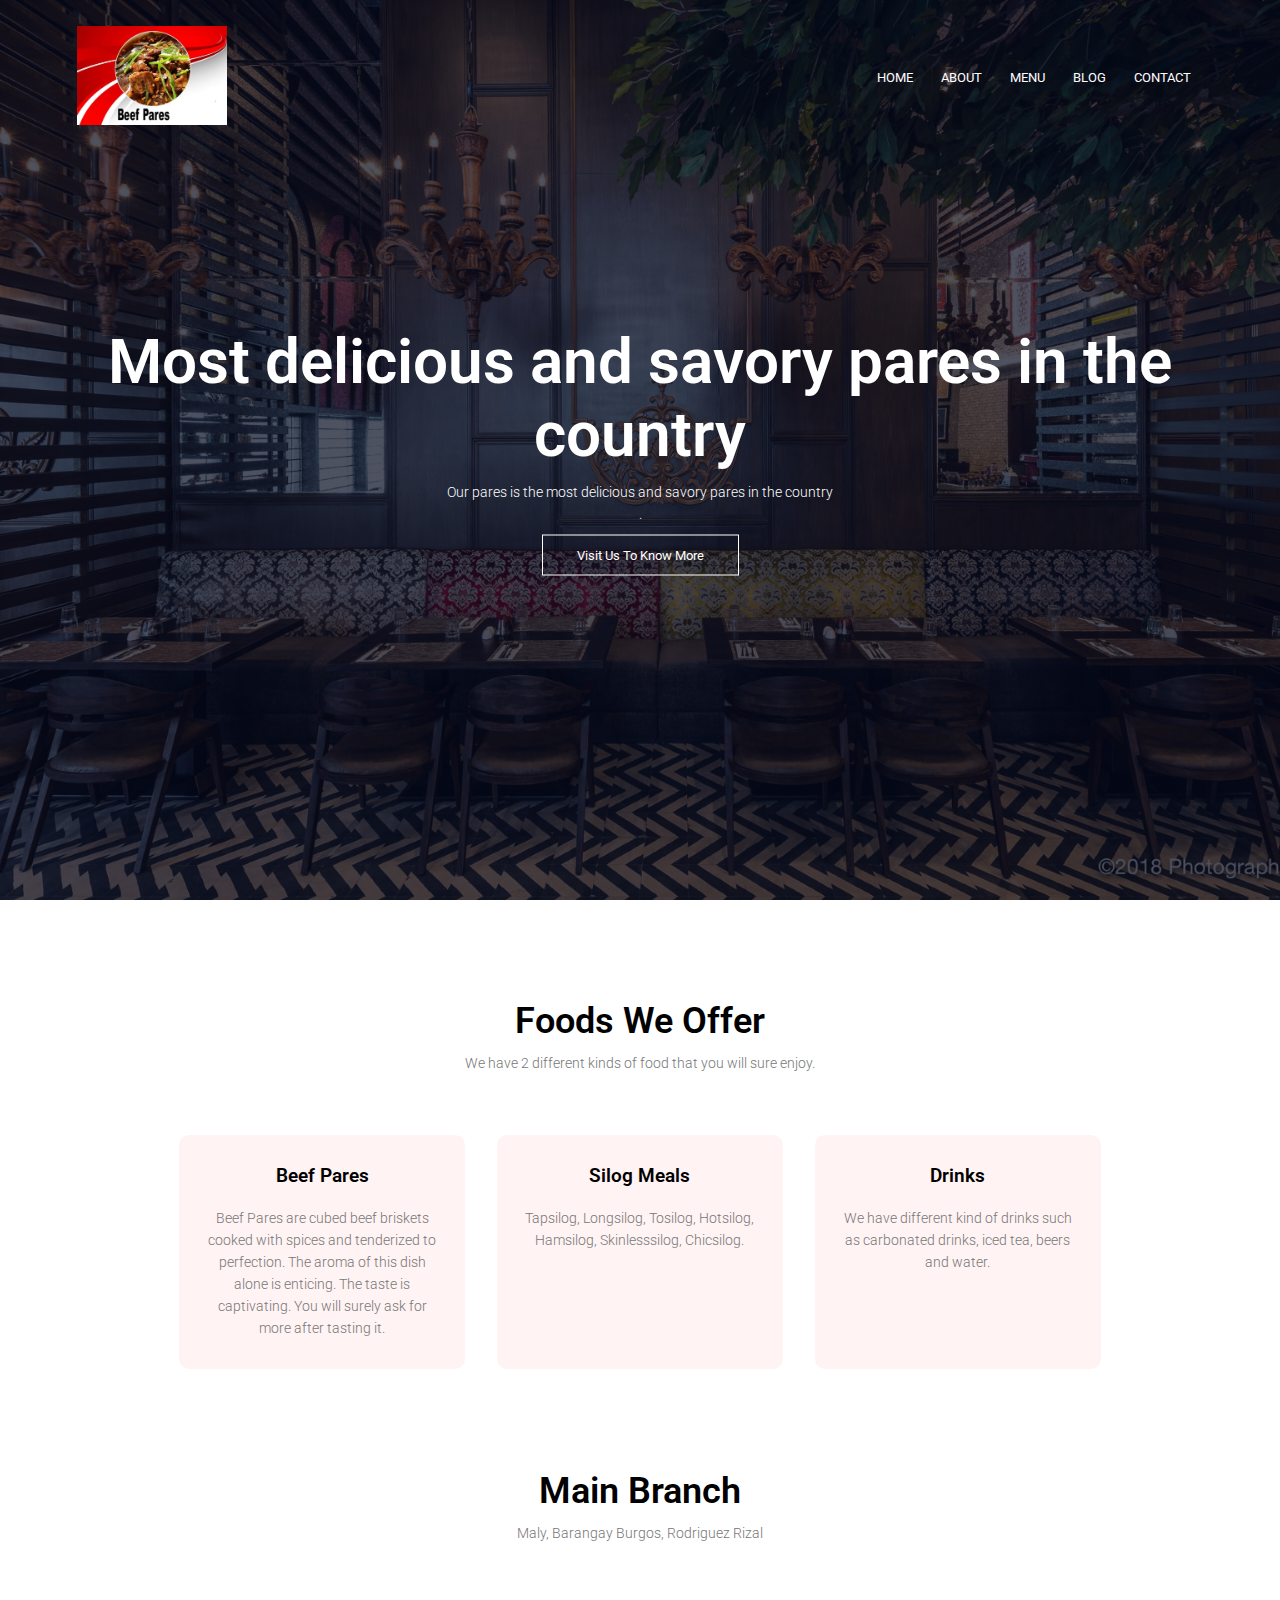
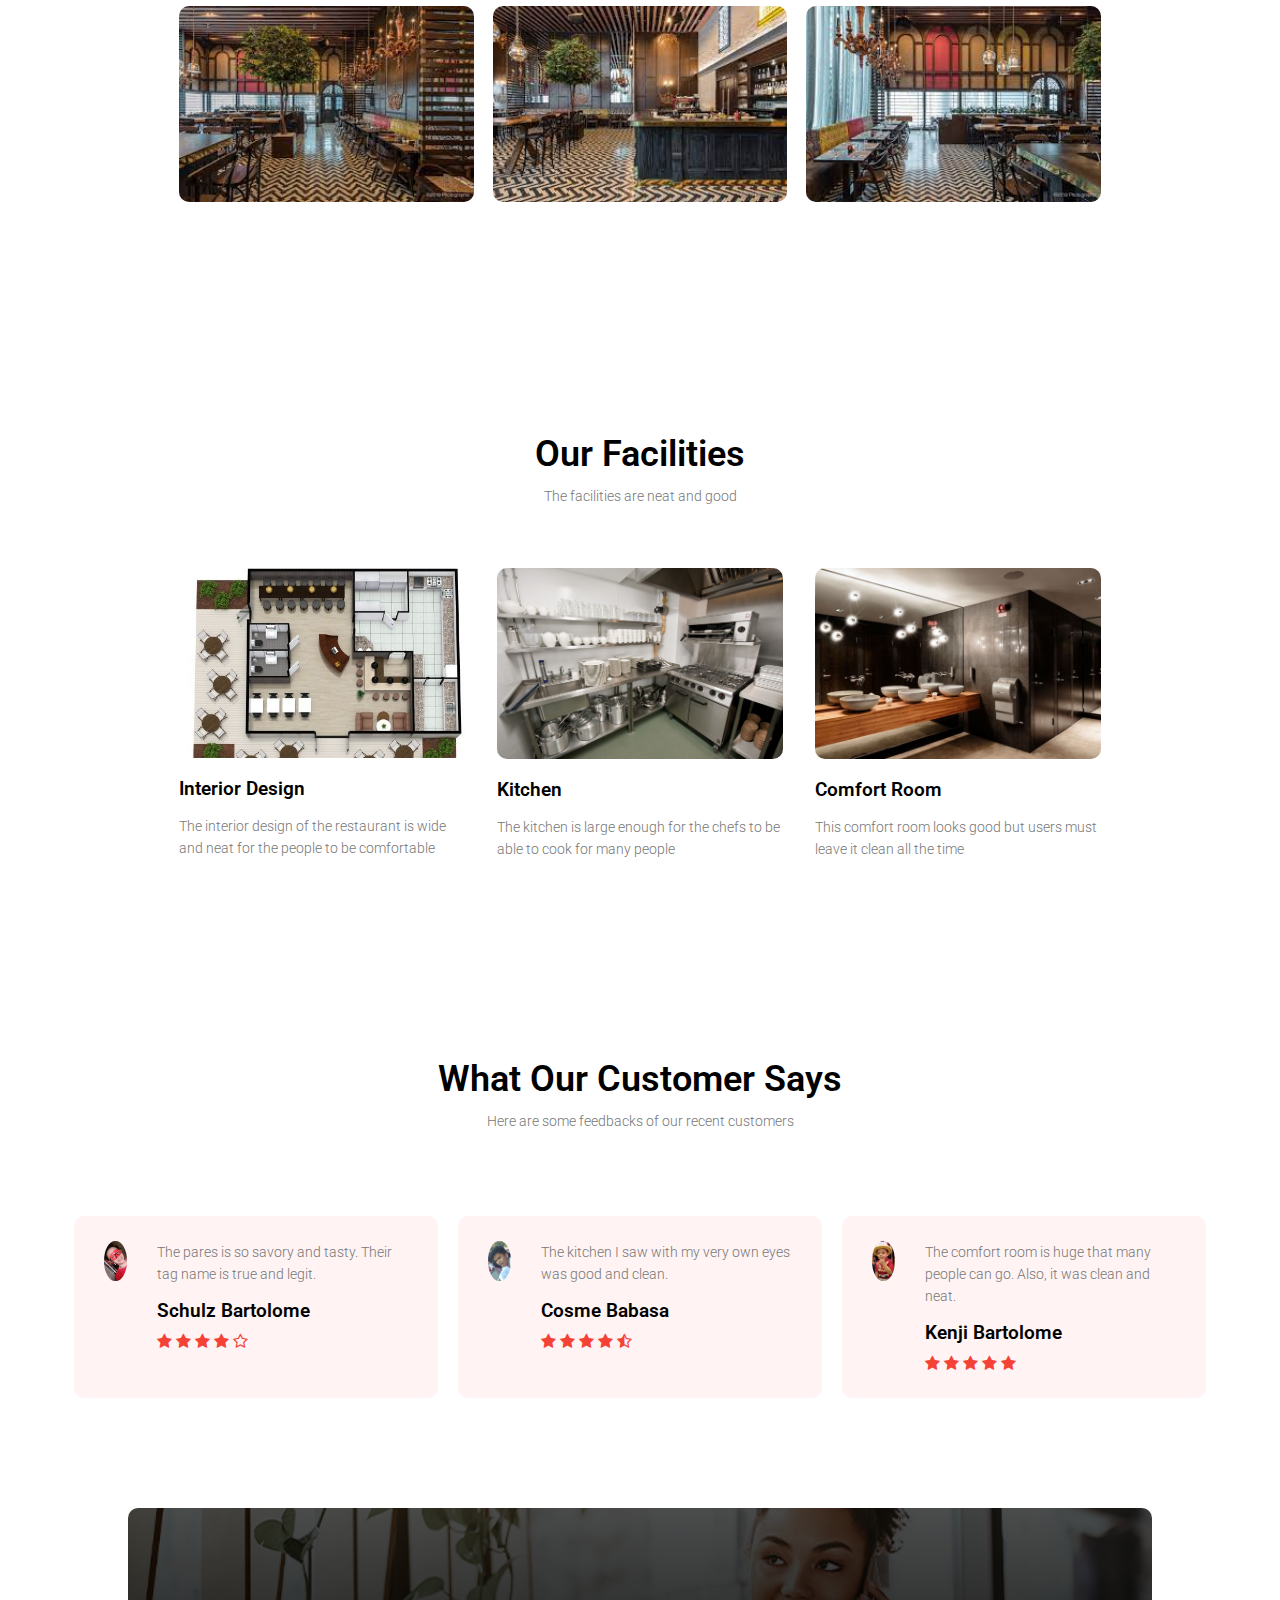
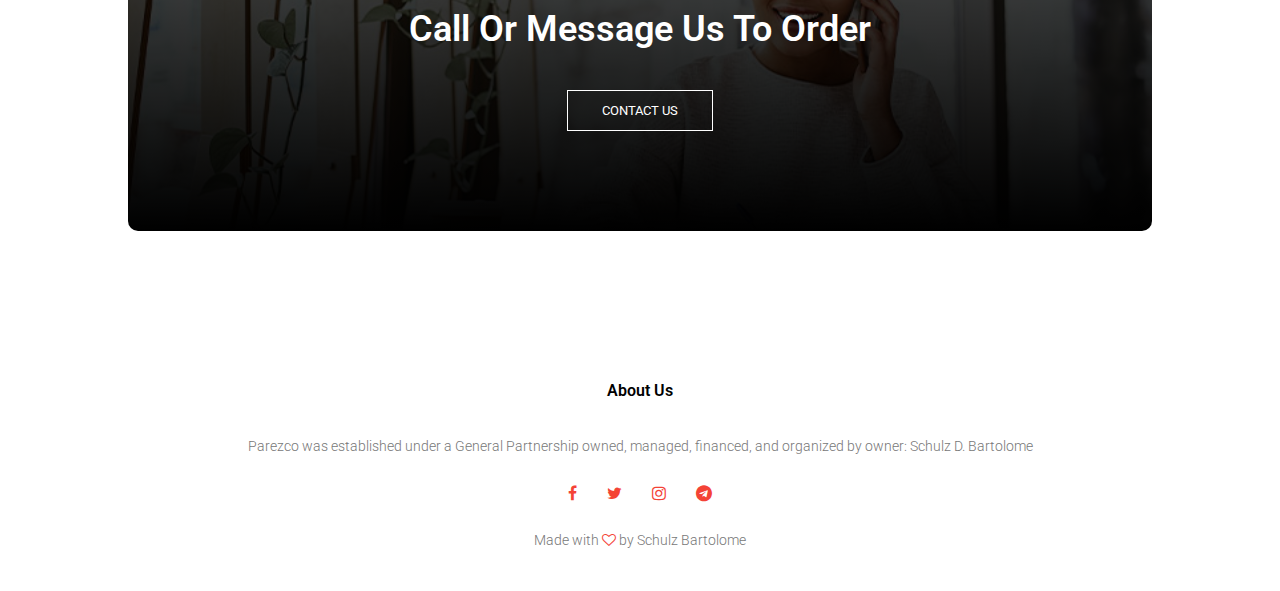
<file: index.html>
<!DOCTYPE html>
<html>
<head>
    <meta name="viewport" content="with=device-width, initial scale=1.0">
    <title>SCHULZ</title>
    <link rel="stylesheet" href="style.css">
    <link rel="preconnect" href="https://fonts.googleapis.com">
<link rel="preconnect" href="https://fonts.gstatic.com" crossorigin>
<link href="https://fonts.googleapis.com/css2?family=Roboto:wght@500&display=swap" rel="stylesheet">
<link rel="stylesheet" href="https://stackpath.bootstrapcdn.com/font-awesome/4.7.0/css/font-awesome.min.css">
</head>   
<body>
<section class="header">
    <nav>
        <a href="index.html"><img src="pares.jpg"></a>
        <div class="nav-links" id="navLinks">
            <i class="fa fa-times" onclick="hideMenu()"></i>
            <ul>
                <li><a href="index.html">HOME</a></li>
                <li><a href="about.html">ABOUT</a></li>
                <li><a href="menu.html">MENU</a></li>
                <li><a href="blog.html">BLOG</a></li>
                <li><a href="contact.html">CONTACT</a></li>
            </ul>
        </div>
        <i class="fa fa-bars" onclick="showMenu()"></i>
    </nav>

<div class="text-box">
    <h1>Most delicious and savory pares in the country</h1>
    <p>Our pares is the most delicious and savory pares in the country<br>.</p>
    <a href="" class="hero-btn">Visit Us To Know More</a>

</div>

</section>

<!-----MENU------>

<section class="menu">
    <h1>Foods We Offer</h1> 
    <p>We have 2 different kinds of food that you will sure enjoy.</p>

    <div class="row">
        <div class="menu-col">
            <h3>Beef Pares</h3>
            <p>Beef Pares are cubed beef briskets cooked with spices and tenderized to perfection. The aroma of this dish alone is enticing. The taste is captivating. You will surely ask for more after tasting it.</p>
        </div>
          <div class="menu-col">
            <h3>Silog Meals</h3>
            <p>Tapsilog, Longsilog, Tosilog, Hotsilog, Hamsilog, Skinlesssilog, Chicsilog.</p>
        </div>
          <div class="menu-col">
            <h3>Drinks</h3>
            <p>We have different kind of drinks such as carbonated drinks, iced tea, beers and water.</p>
        </div>
    </div>
</section>

<!-----branch------>

<section class="branch">
    <h1>Main Branch</h1>
    <p>Maly, Barangay Burgos, Rodriguez Rizal</p>

    <div class="row">
        <div class="branch-col">
            <img src="left.jpg">
            <div class="layer">
                <h3>Left View</h3>
            </div>
        </div>
        <div class="branch-col">
            <img src="krung.jpg">
            <div class="layer">
                <h3>Mid View</h3>
            </div>
        </div>
        <div class="branch-col">
            <img src="right.jpg">
            <div class="layer">
                <h3>Right View</h3>
            </div>
    </div>
    
</section>

<!-----facilities------>

<section class="facilities">
    <h1>Our Facilities</h1>
    <p>The facilities are neat and good</p>

    <div class="row">
        <div class="facilities-col">
            <img src="plannnn.jpg">
            <h3>Interior Design</h3>
            <p>The interior design of the restaurant is wide and neat for the people to be comfortable</p>
        </div>
         <div class="facilities-col">
            <img src="kitchen.jpg">
            <h3>Kitchen</h3>
            <p>The kitchen is large enough for the chefs to be able to cook for many people</p>
        </div>
         <div class="facilities-col">
            <img src="banyo.jpg">
            <h3>Comfort Room</h3>
            <p>This comfort room looks good but users must leave it clean all the time</p>
        </div>   
    </div>
    

</section>

<!-------testimonials------->

<section class="testimonials">
    <h1>What Our Customer Says</h1>
    <p>Here are some feedbacks of our recent customers</p>

    <div class="row">
        <div class="testimonial-col">
            <img src="sul.jpg">
            <div>
                <p>The pares is so savory and tasty. Their tag name is true and legit.</p>
                <h3>Schulz Bartolome</h3>
                <i class="fa fa-star"></i>
                <i class="fa fa-star"></i>
                <i class="fa fa-star"></i>
                <i class="fa fa-star"></i>
                <i class="fa fa-star-o"></i>
            </div> 
        </div>
         <div class="testimonial-col">
            <img src="cosme.jpg">
            <div>
                <p>The kitchen I saw with my very own eyes was good and clean.</p>
                <h3>Cosme Babasa</h3>
                 <i class="fa fa-star"></i>
                <i class="fa fa-star"></i>
                <i class="fa fa-star"></i>
                <i class="fa fa-star"></i>
                <i class="fa fa-star-half-o"></i>
            </div> 
        </div> <div class="testimonial-col">
            <img src="ken.jpg">
            <div>
                <p>The comfort room is huge that many people can go. Also, it was clean and neat.</p>
                <h3>Kenji Bartolome</h3>
                 <i class="fa fa-star"></i>
                <i class="fa fa-star"></i>
                <i class="fa fa-star"></i>
                <i class="fa fa-star"></i>
                <i class="fa fa-star"></i>
            </div> 
        </div>
    </div>

</section>

<!----Call To Action----->

<section class="cta">
    <h1>Call Or Message Us To Order</h1>
    <a href="" class="hero-btn">CONTACT US</a>
    
</section>

<!----Footer----->

<section class="footer">
    <h4>About Us</h4>
    <p>Parezco was established under a General Partnership owned, managed, financed, and organized by owner: Schulz D. Bartolome</p>
    <div class="icons">
        <i class="fa fa-facebook"></i>
        <i class="fa fa-twitter"></i>
        <i class="fa fa-instagram"></i>
        <i class="fa fa-telegram"></i>
    </div>
    <p>Made with <i class="fa fa-heart-o"></i> by Schulz Bartolome</p>
</section>


<!------JAVASCRIPT FOR TOGGLE MENU----->
<script>
    
    var navLinks = document.getElementById("navLinks");

    function showMenu(){
        navLinks.style.right = "0"; 
    }
    function hideMenu(){
        navLinks.style.right = "-200px"; 
    }

</script>

</body>
</html>

    
<system.webServer>
  <modules>
      <remove name="WebDAVModule"/>
    </modules>
      
   <handlers>
      <remove name="WebDAV"/>
      </handlers>
    
    
</system.webServer>
</file>
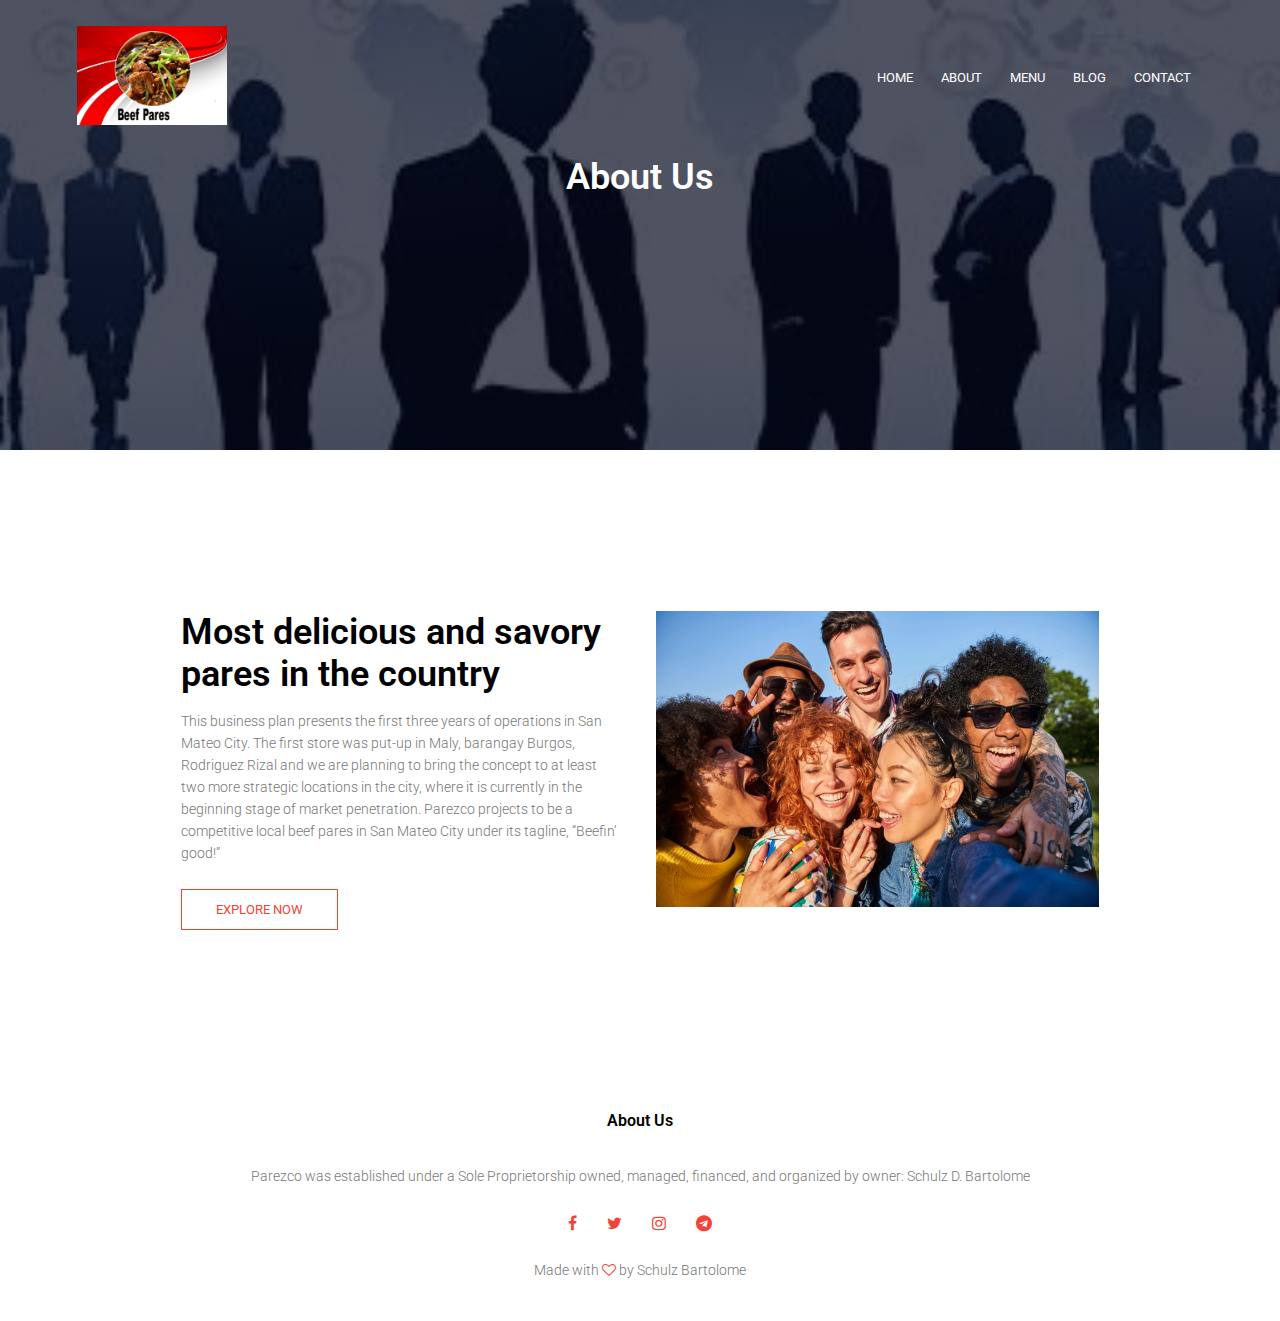
<file: about.html>
<!DOCTYPE html>
<html>
<head>
    <meta name="viewport" content="with=device-width, initial scale=1.0">
    <title>SCHULZ</title>
    <link rel="stylesheet" href="style.css">
    <link rel="preconnect" href="https://fonts.googleapis.com">
<link rel="preconnect" href="https://fonts.gstatic.com" crossorigin>
<link href="https://fonts.googleapis.com/css2?family=Roboto:wght@500&display=swap" rel="stylesheet">
<link rel="stylesheet" href="https://stackpath.bootstrapcdn.com/font-awesome/4.7.0/css/font-awesome.min.css">
</head>   
<body>
<section class="sub-header">
    <nav>
        <a href="index.html"><img src="pares.jpg"></a>
        <div class="nav-links" id="navLinks">
            <i class="fa fa-times" onclick="hideMenu()"></i>
            <ul>
                <li><a href="index.html">HOME</a></li>
                <li><a href="about.html">ABOUT</a></li>
                <li><a href="menu.html">MENU</a></li>
                <li><a href="blog.html">BLOG</a></li>
                <li><a href="contact.html">CONTACT</a></li>
            </ul>
        </div>
        <i class="fa fa-bars" onclick="showMenu()"></i>
    </nav>
    <h1>About Us</h1>
</section>

<!----about us content----->

<section class="about-us">

    <div class="row">
        <div class="about-col">
            <h1>Most delicious and savory pares in the country</h1>
            <p>This business plan presents the first three years of operations in San Mateo City. The first store was put-up in Maly, barangay Burgos, Rodriguez Rizal and we are planning to bring the concept to at least two more strategic locations in the city, where it is currently in the beginning stage of market penetration. Parezco projects to be a competitive local beef pares in San Mateo City under its tagline, “Beefin’ good!”</p>
            <a href="" class="hero-btn red-btn">EXPLORE NOW</a>
        </div>
        <div class="about-col">
            <img src="group.jpg">
        </div>

    </div>



    
</section>



<!----Footer----->

<section class="footer">
    <h4>About Us</h4>
    <p>Parezco was established under a Sole Proprietorship owned, managed, financed, and organized by owner: Schulz D. Bartolome</p>
    <div class="icons">
        <i class="fa fa-facebook"></i>
        <i class="fa fa-twitter"></i>
        <i class="fa fa-instagram"></i>
        <i class="fa fa-telegram"></i>
    </div>
    <p>Made with <i class="fa fa-heart-o"></i> by Schulz Bartolome</p>
</section>


<!------JAVASCRIPT FOR TOGGLE MENU----->
<script>
    
    var navLinks = document.getElementById("navLinks");

    function showMenu(){
        navLinks.style.right = "0"; 
    }
    function hideMenu(){
        navLinks.style.right = "-200px"; 
    }

</script>

</body>
</html>
</file>
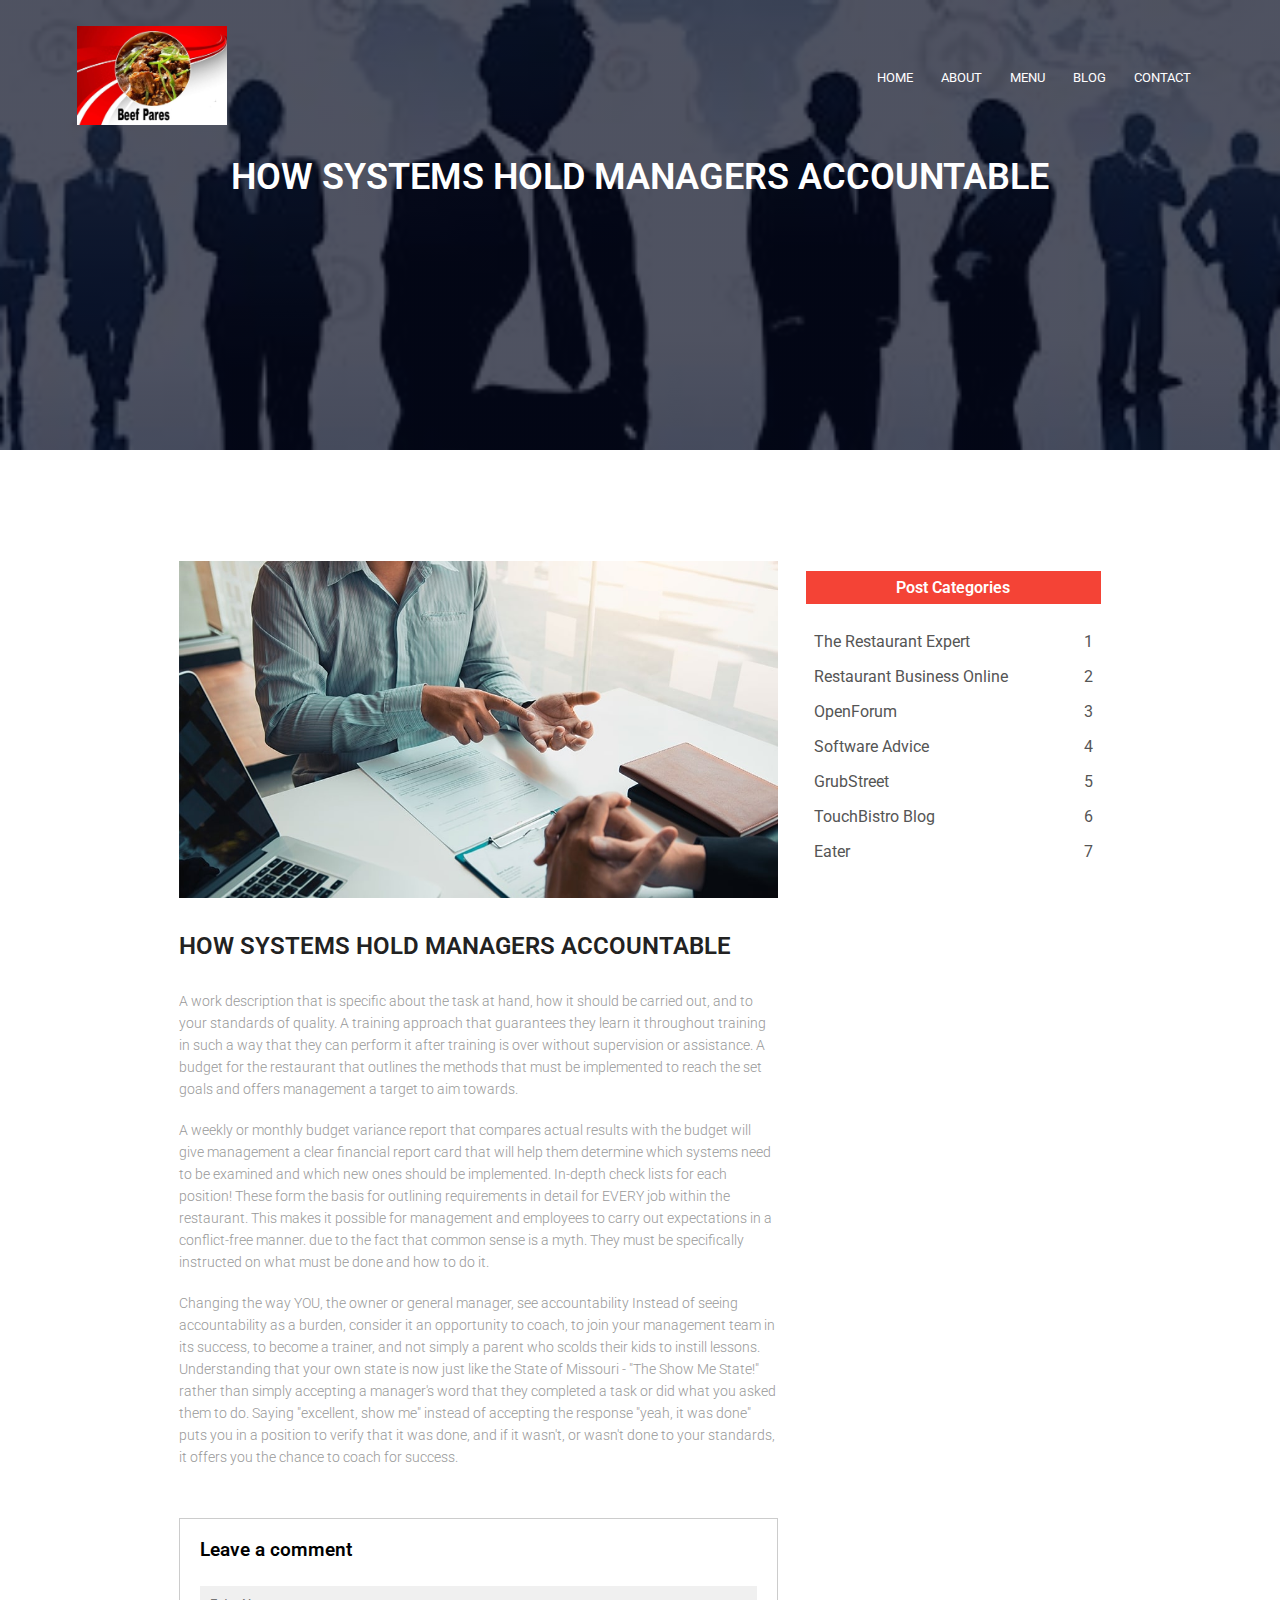
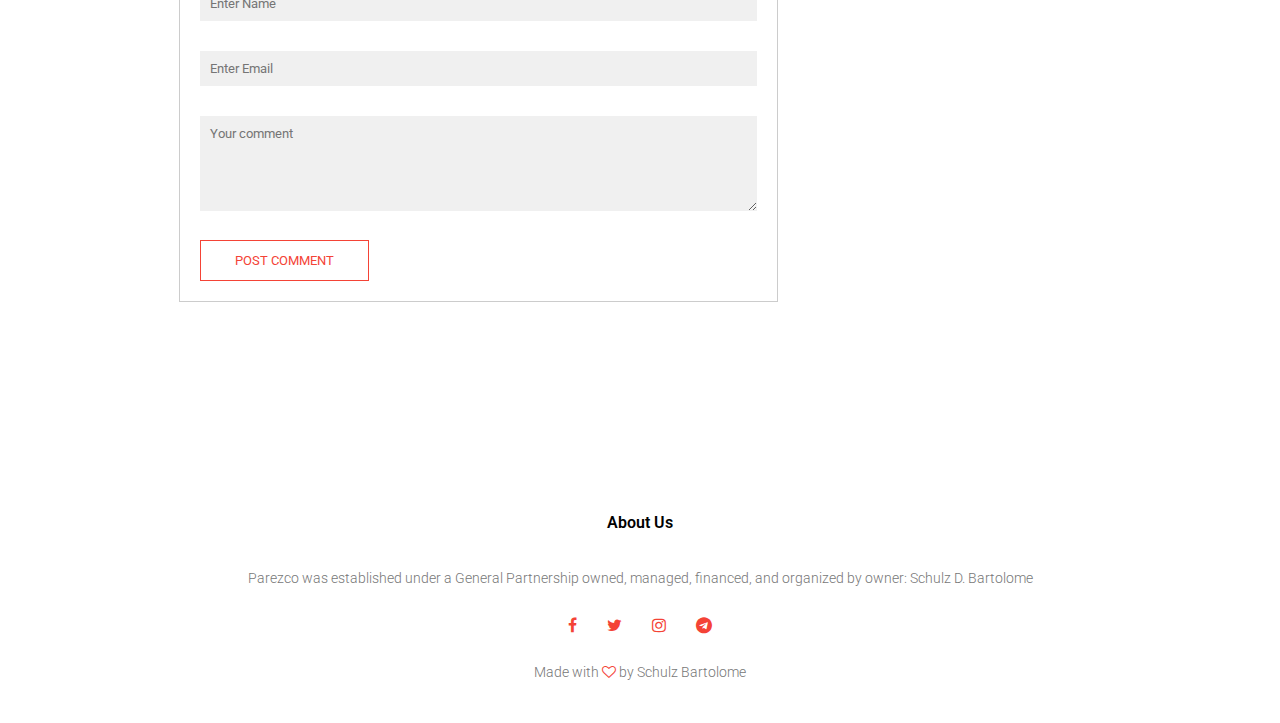
<file: blog.html>
<!DOCTYPE html>
<html>
<head>
    <meta name="viewport" content="with=device-width, initial scale=1.0">
    <title>SCHULZ</title>
    <link rel="stylesheet" href="style.css">
    <link rel="preconnect" href="https://fonts.googleapis.com">
<link rel="preconnect" href="https://fonts.gstatic.com" crossorigin>
<link href="https://fonts.googleapis.com/css2?family=Roboto:wght@500&display=swap" rel="stylesheet">
<link rel="stylesheet" href="https://stackpath.bootstrapcdn.com/font-awesome/4.7.0/css/font-awesome.min.css">
</head>   
<body>
<section class="sub-header">
    <nav>
        <a href="index.html"><img src="pares.jpg"></a>
        <div class="nav-links" id="navLinks">
            <i class="fa fa-times" onclick="hideMenu()"></i>
            <ul>
                <li><a href="index.html">HOME</a></li>
                <li><a href="about.html">ABOUT</a></li>
                <li><a href="menu.html">MENU</a></li>
                <li><a href="blog.html">BLOG</a></li>
                <li><a href="contact.html">CONTACT</a></li>
            </ul>
        </div>
        <i class="fa fa-bars" onclick="showMenu()"></i>
    </nav>
    <h1>HOW SYSTEMS HOLD MANAGERS ACCOUNTABLE</h1>
</section>

<!---blog page content---->

<section class="blog-content">

    <div class="row">
        <div class="blog-left">
            <img src="pic.jpg">
            <h2>HOW SYSTEMS HOLD MANAGERS ACCOUNTABLE</h2>
            <p>A work description that is specific about the task at hand, how it should be carried out, and to your standards of quality. A training approach that guarantees they learn it throughout training in such a way that they can perform it after training is over without supervision or assistance. A budget for the restaurant that outlines the methods that must be implemented to reach the set goals and offers management a target to aim towards.</p>
            <br>
            <p>A weekly or monthly budget variance report that compares actual results with the budget will give management a clear financial report card that will help them determine which systems need to be examined and which new ones should be implemented. In-depth check lists for each position! These form the basis for outlining requirements in detail for EVERY job within the restaurant. This makes it possible for management and employees to carry out expectations in a conflict-free manner. due to the fact that common sense is a myth. They must be specifically instructed on what must be done and how to do it. </p>
            <br>
            <p>Changing the way YOU, the owner or general manager, see accountability Instead of seeing accountability as a burden, consider it an opportunity to coach, to join your management team in its success, to become a trainer, and not simply a parent who scolds their kids to instill lessons. Understanding that your own state is now just like the State of Missouri - "The Show Me State!" rather than simply accepting a manager's word that they completed a task or did what you asked them to do. Saying "excellent, show me" instead of accepting the response "yeah, it was done" puts you in a position to verify that it was done, and if it wasn't, or wasn't done to your standards, it offers you the chance to coach for success.</p>


            <div class="comment-box">

                <h3>Leave a comment</h3>
                <form class="comment-form">
                    <input type="text" placeholder="Enter Name">
                    <input type="email" placeholder="Enter Email">
                    <textarea rows="5" placeholder="Your comment"></textarea>
                    <button type="submit" class="hero-btn red-btn">POST COMMENT</button>
                </form>
            </div>













        </div>
        <div class="blog-right">
            <h3>Post Categories</h3>
            <div>
                <span>The Restaurant Expert</span>
                <span>1</span>
            </div>
            <div>
                <span>Restaurant Business Online</span>
                <span>2</span>
            </div>
            <div>
                <span>OpenForum</span>
                <span>3</span>
            </div>
            <div>
                <span>Software Advice</span>
                <span>4</span>
            </div>
            <div>
                <span>GrubStreet</span>
                <span>5</span>
            </div>
            <div>
                <span> TouchBistro Blog</span>
                <span>6</span>
            </div>
            <div>
                <span>Eater</span>
                <span>7</span>
            </div>

        </div>
    </div>
    
</section>




<!----Footer----->

<section class="footer">
    <h4>About Us</h4>
    <p>Parezco was established under a General Partnership owned, managed, financed, and organized by owner: Schulz D. Bartolome</p>
    <div class="icons">
        <i class="fa fa-facebook"></i>
        <i class="fa fa-twitter"></i>
        <i class="fa fa-instagram"></i>
        <i class="fa fa-telegram"></i>
    </div>
    <p>Made with <i class="fa fa-heart-o"></i> by Schulz Bartolome</p>
</section>


<!------JAVASCRIPT FOR TOGGLE MENU----->
<script>
    
    var navLinks = document.getElementById("navLinks");

    function showMenu(){
        navLinks.style.right = "0"; 
    }
    function hideMenu(){
        navLinks.style.right = "-200px"; 
    }

</script>

</body>
</html>
</file>
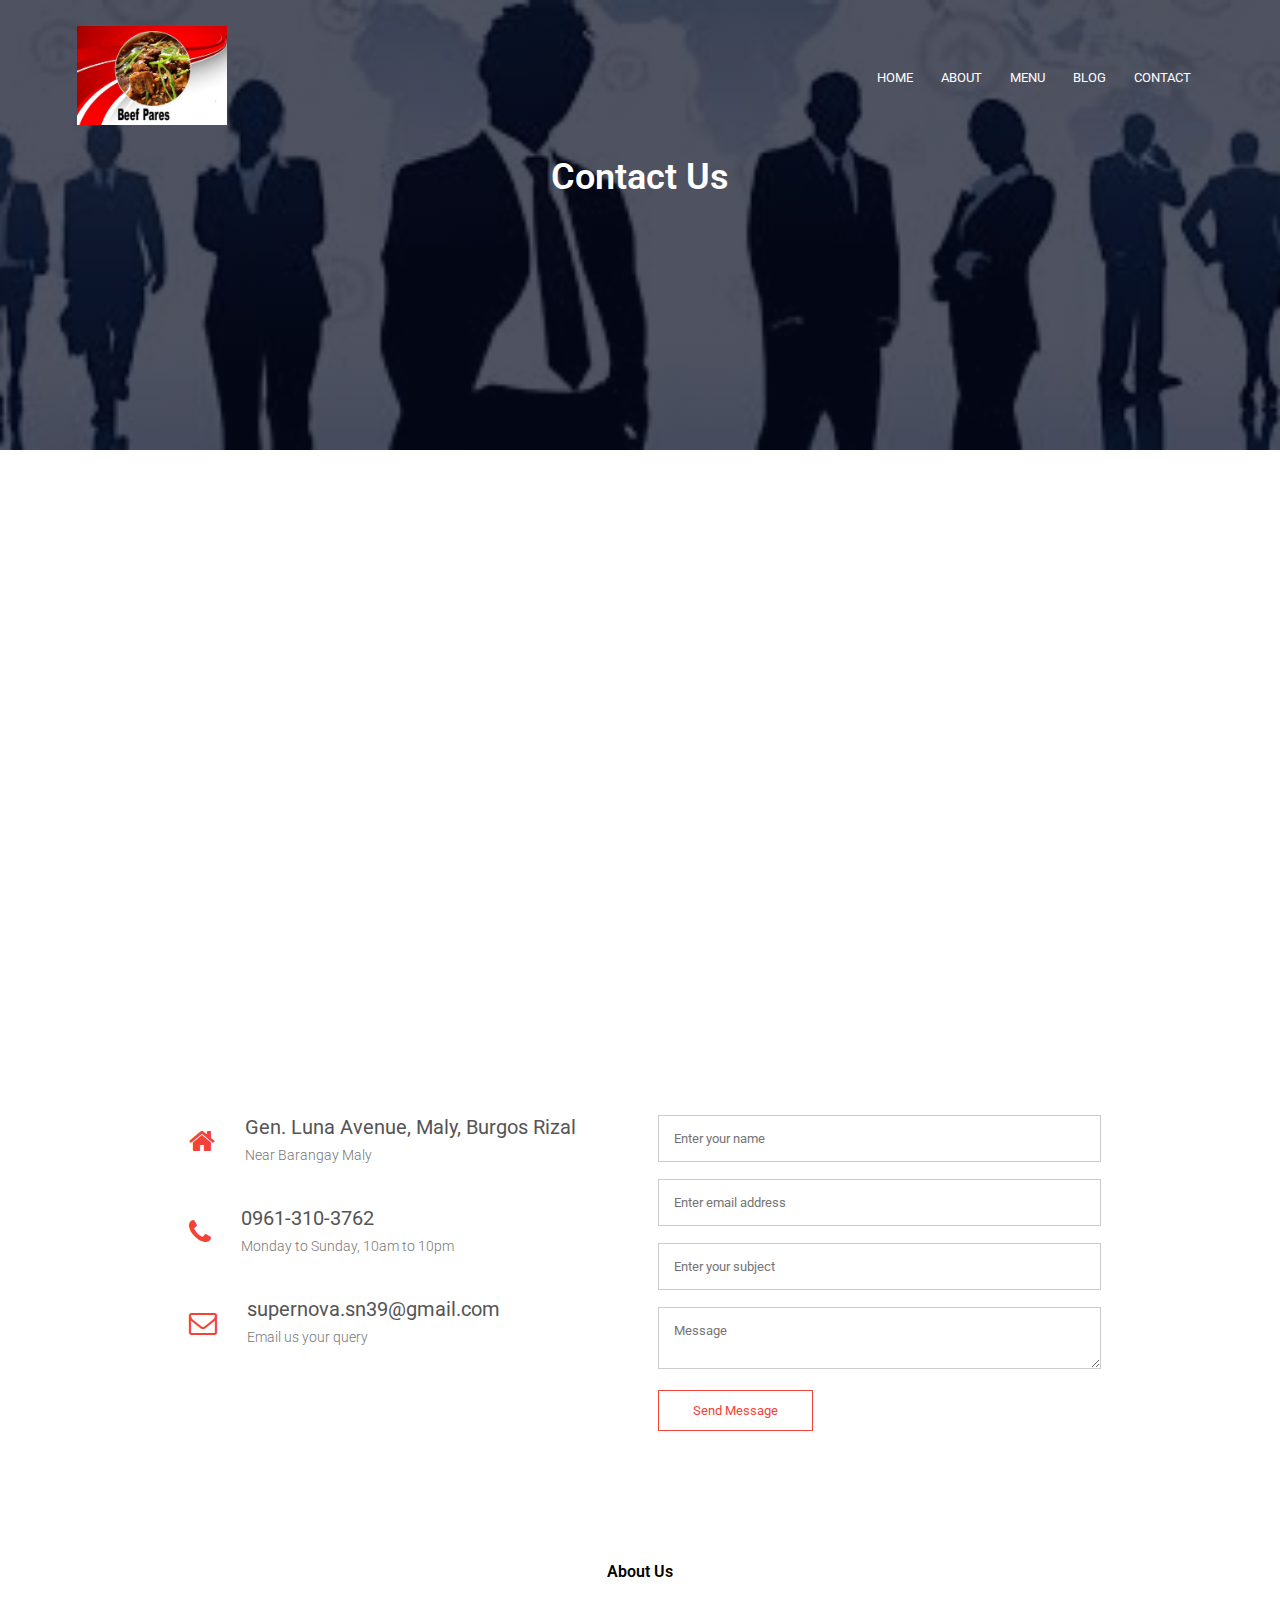
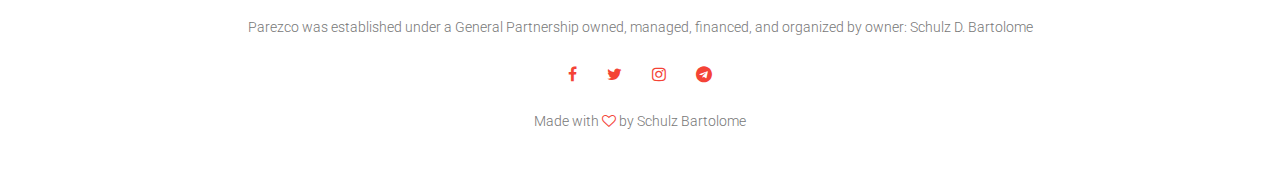
<file: contact.html>
<!DOCTYPE html>
<html>
<head>
    <meta name="viewport" content="with=device-width, initial scale=1.0">
    <title>SCHULZ</title>
    <link rel="stylesheet" href="style.css">
    <link rel="preconnect" href="https://fonts.googleapis.com">
<link rel="preconnect" href="https://fonts.gstatic.com" crossorigin>
<link href="https://fonts.googleapis.com/css2?family=Roboto:wght@500&display=swap" rel="stylesheet">
<link rel="stylesheet" href="https://stackpath.bootstrapcdn.com/font-awesome/4.7.0/css/font-awesome.min.css">
</head>   
<body>
<section class="sub-header">
    <nav>
        <a href="index.html"><img src="pares.jpg"></a>
        <div class="nav-links" id="navLinks">
            <i class="fa fa-times" onclick="hideMenu()"></i>
            <ul>
                <li><a href="index.html">HOME</a></li>
                <li><a href="about.html">ABOUT</a></li>
                <li><a href="menu.html">MENU</a></li>
                <li><a href="blog.html">BLOG</a></li>
                <li><a href="contact.html">CONTACT</a></li>
            </ul>
        </div>
        <i class="fa fa-bars" onclick="showMenu()"></i>
    </nav>
    <h1>Contact Us</h1>
</section>

<!-----contact us------>

<section class="location">
    <iframe src="https://www.google.com/maps/embed?pb=!1m18!1m12!1m3!1d482.3796120128845!2d121.13332312853119!3d14.710505598169082!2m3!1f0!2f0!3f0!3m2!1i1024!2i768!4f13.1!3m3!1m2!1s0x3397ba3aa7fa39b1%3A0xc38d508ed070b60c!2sGen.%20Luna%20Ave%2C%20Rodriguez%2C%20Rizal!5e0!3m2!1sen!2sph!4v1664673913434!5m2!1sen!2sph" width="600" height="450" style="border:0;" allowfullscreen="" loading="lazy" referrerpolicy="no-referrer-when-downgrade"></iframe>
</section>

<section class="contact-us">

    <div class="row">
        <div class="contact-col">
            <div>
                <i class="fa fa-home"></i>
                <span>
                    <h5>Gen. Luna Avenue, Maly, Burgos Rizal</h5>
                    <p>Near Barangay Maly</p>
                </span>
            </div>
            <div>
                <i class="fa fa-phone"></i>
                <span>
                    <h5>0961-310-3762</h5>
                    <p>Monday to Sunday, 10am to 10pm</p>
                </span>
            </div>
            <div>
                <i class="fa fa-envelope-o"></i>
                <span>
                    <h5>supernova.sn39@gmail.com</h5>
                    <p>Email us your query</p>
                </span>
            </div>
        </div>
        <div class="contact-col">
            
            <form action="contactform.php" method="post">
                <input type="text" name="name" placeholder="Enter your name" required>
                <input type="email" name="email" placeholder="Enter email address" required>
                <input type="text" name="subject" placeholder="Enter your subject" required>
                <textarea name="message" placeholder="Message" required></textarea>
                <button type="submit" name="submit" class="hero-btn red-btn">Send Message</button>
            </form>
        </div> 
    </div>
    
</section>



<!----Footer----->

<section class="footer">
    <h4>About Us</h4>
    <p>Parezco was established under a General Partnership owned, managed, financed, and organized by owner: Schulz D. Bartolome</p>
    <div class="icons">
        <i class="fa fa-facebook"></i>
        <i class="fa fa-twitter"></i>
        <i class="fa fa-instagram"></i>
        <i class="fa fa-telegram"></i>
    </div>
    <p>Made with <i class="fa fa-heart-o"></i> by Schulz Bartolome</p>
</section>


<!------JAVASCRIPT FOR TOGGLE MENU----->
<script>
    
    var navLinks = document.getElementById("navLinks");

    function showMenu(){
        navLinks.style.right = "0"; 
    }
    function hideMenu(){
        navLinks.style.right = "-200px"; 
    }

</script>

</body>
</html>
</file>
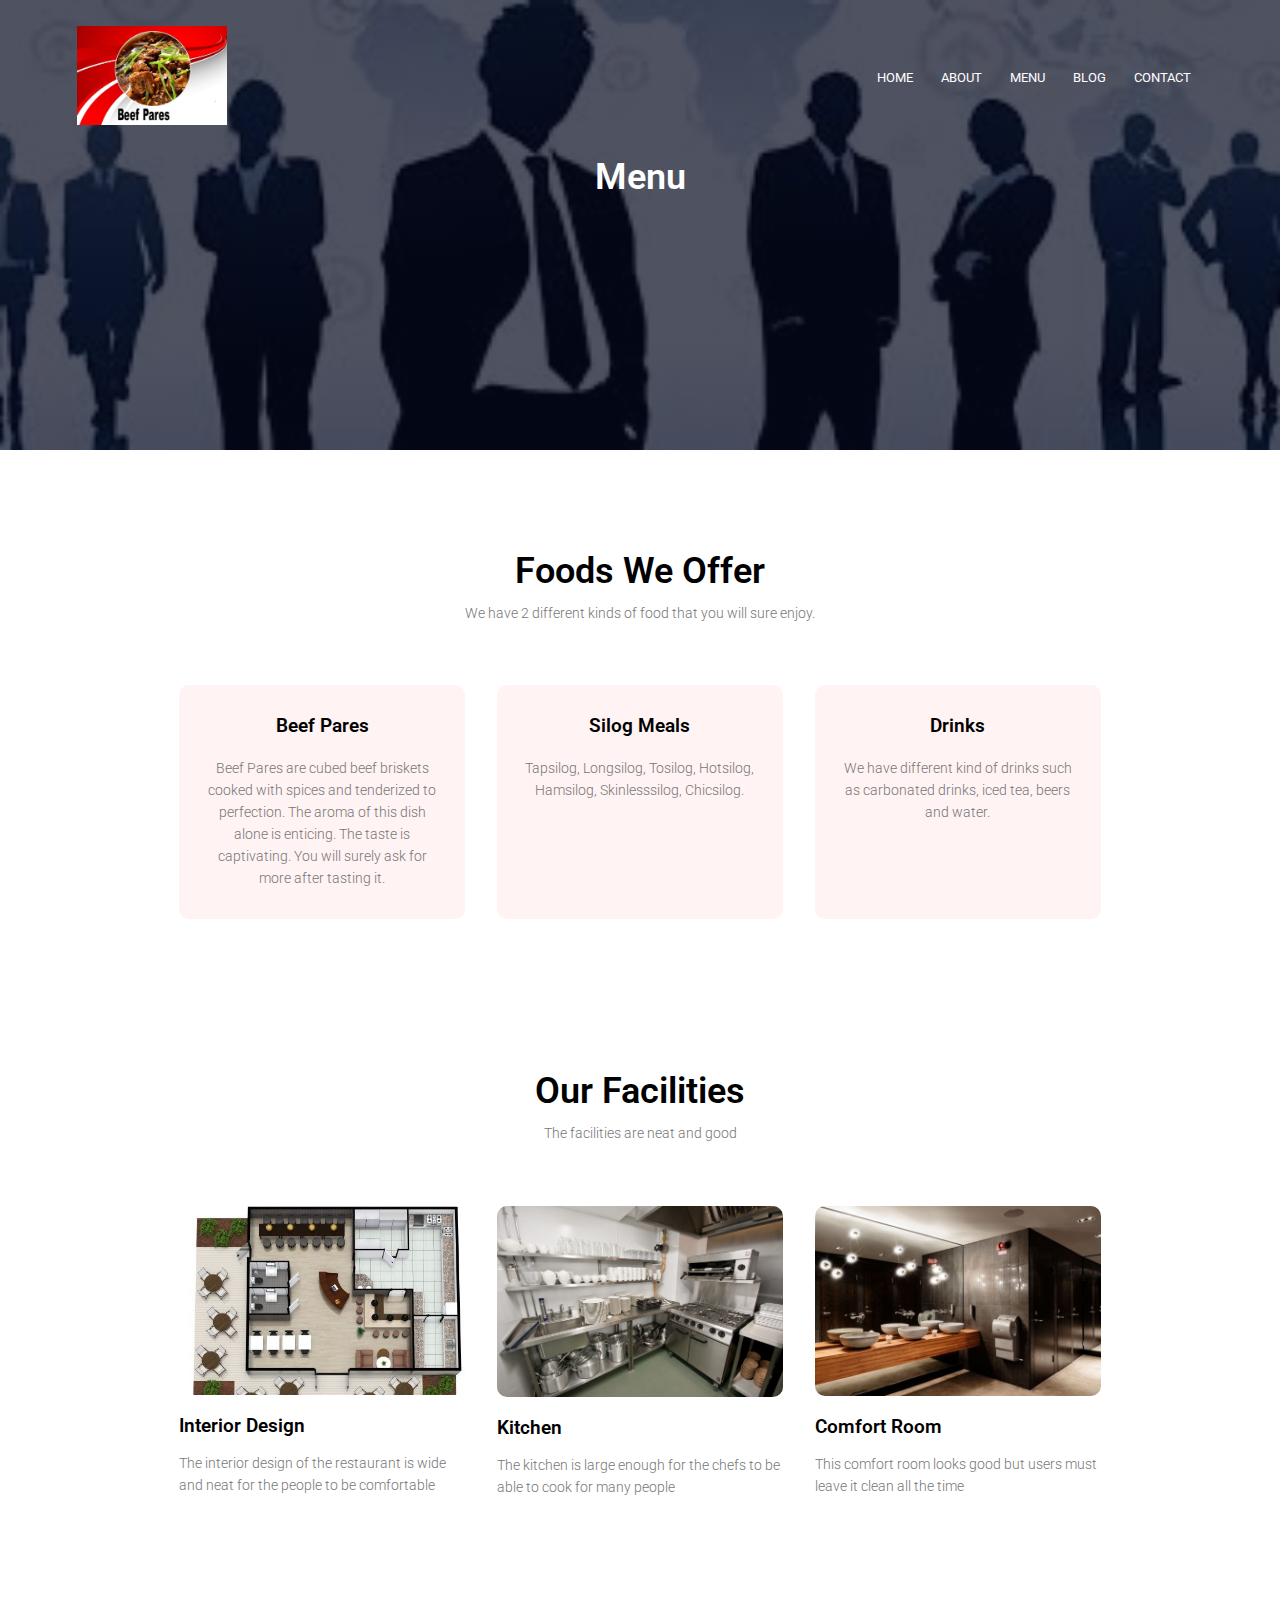
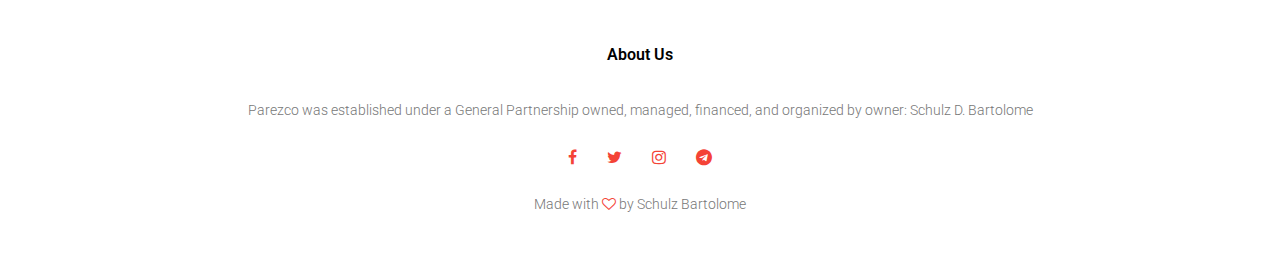
<file: menu.html>
<!DOCTYPE html>
<html>
<head>
    <meta name="viewport" content="with=device-width, initial scale=1.0">
    <title>SCHULZ</title>
    <link rel="stylesheet" href="style.css">
    <link rel="preconnect" href="https://fonts.googleapis.com">
<link rel="preconnect" href="https://fonts.gstatic.com" crossorigin>
<link href="https://fonts.googleapis.com/css2?family=Roboto:wght@500&display=swap" rel="stylesheet">
<link rel="stylesheet" href="https://stackpath.bootstrapcdn.com/font-awesome/4.7.0/css/font-awesome.min.css">
</head>   
<body>
<section class="sub-header">
    <nav>
        <a href="index.html"><img src="pares.jpg"></a>
        <div class="nav-links" id="navLinks">
            <i class="fa fa-times" onclick="hideMenu()"></i>
            <ul>
                <li><a href="index.html">HOME</a></li>
                <li><a href="about.html">ABOUT</a></li>
                <li><a href="menu.html">MENU</a></li>
                <li><a href="blog.html">BLOG</a></li>
                <li><a href="contact.html">CONTACT</a></li>
            </ul>
        </div>
        <i class="fa fa-bars" onclick="showMenu()"></i>
    </nav>
    <h1>Menu</h1>
</section>

<!----MENU----->

<section class="menu">
    <h1>Foods We Offer</h1> 
    <p>We have 2 different kinds of food that you will sure enjoy.</p>

    <div class="row">
        <div class="menu-col">
            <h3>Beef Pares</h3>
            <p>Beef Pares are cubed beef briskets cooked with spices and tenderized to perfection. The aroma of this dish alone is enticing. The taste is captivating. You will surely ask for more after tasting it.</p>
        </div>
          <div class="menu-col">
            <h3>Silog Meals</h3>
            <p>Tapsilog, Longsilog, Tosilog, Hotsilog, Hamsilog, Skinlesssilog, Chicsilog.</p>
        </div>
          <div class="menu-col">
            <h3>Drinks</h3>
            <p>We have different kind of drinks such as carbonated drinks, iced tea, beers and water.</p>
        </div>
    </div>
</section>

<!----facilities----->

<section class="facilities">
    <h1>Our Facilities</h1>
    <p>The facilities are neat and good</p>

    <div class="row">
        <div class="facilities-col">
            <img src="plannnn.jpg">
            <h3>Interior Design</h3>
            <p>The interior design of the restaurant is wide and neat for the people to be comfortable</p>
        </div>
         <div class="facilities-col">
            <img src="kitchen.jpg">
            <h3>Kitchen</h3>
            <p>The kitchen is large enough for the chefs to be able to cook for many people</p>
        </div>
         <div class="facilities-col">
            <img src="banyo.jpg">
            <h3>Comfort Room</h3>
            <p>This comfort room looks good but users must leave it clean all the time</p>
        </div>   
    </div>
    

</section>





<!----Footer----->

<section class="footer">
    <h4>About Us</h4>
    <p>Parezco was established under a General Partnership owned, managed, financed, and organized by owner: Schulz D. Bartolome</p>
    <div class="icons">
        <i class="fa fa-facebook"></i>
        <i class="fa fa-twitter"></i>
        <i class="fa fa-instagram"></i>
        <i class="fa fa-telegram"></i>
    </div>
    <p>Made with <i class="fa fa-heart-o"></i> by Schulz Bartolome</p>
</section>


<!------JAVASCRIPT FOR TOGGLE MENU----->
<script>
    
    var navLinks = document.getElementById("navLinks");

    function showMenu(){
        navLinks.style.right = "0"; 
    }
    function hideMenu(){
        navLinks.style.right = "-200px"; 
    }

</script>

</body>
</html>
</file>
<file: style.css>
*{
    margin: 0;
    padding: 0;
    font-family: 'Roboto', sans-serif;
}

.header{
    min-height: 100vh;
    width: 100%;
    background-image: linear-gradient(rgba(4,9,30,0.7),rgba(4,9,30,0.7)),url(restaurant-interiors-11.jpg);
    background-position: center;
    background-size: cover;
    position: relative;
}

nav{
    display: flex;
    padding: 2% 6%;
    justify-content: space-between;
    align-items: center;
}

nav img{
    width: 150px;
}

.nav-links{
    flex: 1;
    text-align: right;
}

.nav-links ul li{
    list-style: none;
    display: inline-block;
    padding: 8px 12px;
    position: relative;
}

.nav-links ul li a{
    color: #fff;
    text-decoration: none;
    font-size: 13px;
}

.nav-links ul li::after{
    content: '';
    width: 0%;
    height: 2px;
    background: #f44336;
    display: block;
    margin: auto;
    transition: 0.5s;
}

.nav-links ul li:hover::after{
    width: 100%;

}

.text-box{
    width: 90%;
    color: #fff;
    position: absolute;
    top: 50%;
    left: 50%;
    transform: translate(-50%,-50%);
    text-align: center;
}

.text-box h1{
    font-size: 62px;
}

.text-box p{
    margin: 10px o 40px;
    font-size: 14px;
    color: #fff;
}

.hero-btn{
    display: inline-block;
    text-decoration: none;
    color: #fff;
    border: 1px solid #fff;
    padding: 12px 34px;
    font-size: 13px;
    background: transparent;
    position: relative;
    cursor: pointer;
}

.hero-btn:hover{
    border: 1px solid #f44336;
    background: #f44336;
    transition: 1s;
}


nav .fa{
    display: none;
}
@media(max-width: 700px){
    .text-box h1{
        font-size: 20px;
    }
    .nav-links ul li{
        display: block;
    }
    .nav-links{
        position: fixed;
        background: #f44336;
        height: 100vh;
        width: 200px;
        top: 0;
        right: -200px;
        text-align: left;
        z-index: 2;
        transition: 1s;

    }
    nav .fa{
        display: block;
        color: #fff;
        margin: 10px;
        font-size: 22px;
        cursor: pointer;
    }
    .nav-links ul{
        padding: 30px;
    }
}

/*------MENU------*/

.menu{
    width: 80%;
    margin: auto;
    text-align: center;
    padding-top: 100px;
}

h1{
    font-size: 36px;
    font-weight: 600;
}

p{
    color: #777;
    font-size: 14px;
    font-weight: 300;
    line-height: 22px;
    padding: 10px;
}

.row{
    margin: 5%;
    display: flex;
    justify-content: space-between;
}

.menu-col{
    flex-basis: 31%;
    background: #fff3f3;
    border-radius: 10px;
    margin-bottom: %5;
    padding: 20px 12px;
    box-sizing: border-box;
    transition: 0.5s;
}

h3{
    text-align: center;
    font-weight: 600;
    margin: 10px 0;
}

.menu-col:hover{
    box-shadow: 0 0 20px 0px rgba(0,0,0,0.2);
}

@media(max-width: 700px){
    .row{
        flex-direction: column;
    }
}

/*-------branch-------*/

.branch{
    width: 80%;
    margin: auto;
    text-align: center;
    padding: 50px;
}

.branch-col{
    flex-basis: 32%;
    border-radius: 10px;
    margin-bottom: 30px;
    position: relative;
    overflow: hidden;
}

.branch-col img{
    width: 100%;
    display: block;
}

.layer{
    background: transparent;
    height: 100%;
    width: 100%;
    position: absolute;
    top: 0;
    left: 0;
    transition: 0.5s;
}

.layer:hover{
    background: rgba(226,0,0,0.7);
}

.layer h3{
    width: 100%;
    font-weight: 500;
    color: #fff;
    font-size: 26px;
    bottom: 0;
    left: 50%;
    transform: translateX(-50%);
    position: absolute;
    opacity: 0;
    transition: 0.5s;
}

.layer:hover h3{
    bottom: 49%;
    opacity: 1;

}

/*------facilities------*/

.facilities{
    width: 80%;
    margin: auto;
    text-align: center;
    padding-top: 100px;
}

.facilities-col{
    flex-basis: 31%;
    border-radius: 10px;
    margin-bottom: 5%;
    text-align: left;
}

.facilities-col img{
    width: 100%;
    border-radius: 10px;
}

.facilities-col p{
    padding: 0;
}

.facilities-col h3{
    margin-top: 16px;
    margin-bottom: 15px;
    text-align: left;
}
/*-----testimonials------*/

.testimonials{
    width: 80;
    margin: auto;
    padding-top: 100px;
    text-align: center;
}

.testimonial-col{
    flex-basis: 44%;
    border-radius: 10px;
    margin-bottom: 5%;
    margin: 10px;
    text-align: left;
    background: #fff3f3;
    padding: 25px;
    cursor: pointer;
    display: flex;
}

.testimonial-col img{
    height: 40px;
    margin-left: 5px;
    margin-right: 30px;
    border-radius: 50%;
}

.testimonial-col p{
    padding: 0;
}

.testimonial-col h3{
    margin-top: 15px;
    text-align: left;
}

.testimonial-col .fa{
    color: #f44336;
}

@media(max-width: 700px){
    .testimonial-col img{
        margin-left: 0px;
        margin-right: 15px;
    }
}

/*-----Call To Action-----*/

.cta{
    margin: 100px auto;
    width: 80%;
    background-image: linear-gradient(rgba(0,0,0,0.7),rgba(0,0,0.07)),url(call.jpg);
    background-position: center;
    background-size: cover;
    border-radius: 10px;
    text-align: center;
    padding: 100px 0;
}

.cta h1{
    color: #fff;
    margin-bottom: 40px;
    padding: 0;
}

@media(max-width: 700px){
    .cta h1{
        font-size: 24px;
    }
}

/*-----Footer------*/

.footer{
    width: 100%;
    text-align: center;
    padding: 30px 0;
}

.footer h4{
    margin-bottom: 25px;
    margin-top: 20px;
    font-weight: 600;
}

.icons .fa{
    color: #f44336;
    margin: 0 13px;
    cursor: pointer;
    padding: 18px 0;
}

.fa-heart-o{
    color: #f44336;
}

/*------about us page-------*/

.sub-header{
    height: 50vh;
    width: 100%;
    background-image: linear-gradient(rgba(4,9,30,0.7),rgba(4,9,30,0.7)),url(s.jpg);
    background-position: center;
    background-size: cover;
    text-align: center;
    color: #fff;
}

.sub-header h1{
    margin-top: 1px;
}

.about-us{
    width: 80%;
    margin: auto;
    padding-top: 80px;
    padding-bottom: 50px;
}

.about-col{
    flex-basis: 48%;
    padding: 30px 2px;
}

.about-col img{
    width: 100%;
}

.about-col h1{
    padding-top: 0;
}

.about-col p{
    padding: 15px 0 25px;
}

.red-btn{
    border: 1px solid #f44336;
    background: transparent;
    color: #f44336;
}

.red-btn:hover{
    color: #fff;
}

/*-----blog-content-----*/

.blog-content{
    width: 80%;
    margin: auto;
    padding: 60px 0;
}

.blog-left{
    flex-basis: 65%;
}

.blog-left img{
    width: 100%;
}

.blog-left h2{
    color: #222;
    font-weight: 600;
    margin: 30px 0;
}

.blog-left p{
    color: #999;
    padding: 0;
}

.blog-right{
    flex-basis: 32%;
}

.blog-right h3{
    background: #f44336;
    color: #fff;
    padding: 7px 0;
    font-size: 16px;
    margin-bottom: 20px;
}

.blog-right div{
    display: flex;
    align-items: center;
    justify-content: space-between;
    color: #555;
    padding: 8px;
    box-sizing: border-box;
}

.comment-box{
    border: 1px solid #ccc;
    margin: 50px 0;
    padding: 10px 20px;
}

.comment-box h3{
    text-align: left;
}

.comment-form input, .comment-form textarea{
    width: 100%;
    padding: 10px;
    margin: 15px 0;
    box-sizing: border-box;
    border: none;
    outline: none;
    background: #f0f0f0;
}

.comment-form button{
    margin: 10px 0;
}

@media(max-width: 700px){
    .sub-header h1{
        font-size: 24px;
    }
}

/*---contact us page-----*/

.location{
    width: 80%;
    margin: auto;
    padding: 80px 0;
}

.location iframe{
    width: 100%;
    
}

.contact-us{
    width: 80%;
    margin: auto;
}

.contact-col{
    flex-basis: 48%;
    margin-bottom: 30px;
}

.contact-col div{
    display: flex;
    align-items: center;
    margin-bottom: 40px;
}

.contact-col div .fa{
    font-size: 28px;
    color: #f44336;
    margin: 10px;
    margin-right: 30px;
}

.contact-col div p{
    padding: 0;
}

.contact-col div h5{
    font-size: 20px;
    margin-bottom: 5px;
    color: #555;
    font-weight: 400;
}

.contact-col input, .contact-col textarea{
    width: 100%;
    padding: 15px;
    margin-bottom: 17px;
    outline: none;
    border: 1px solid #ccc;
    box-sizing: border-box;
}
</file>
